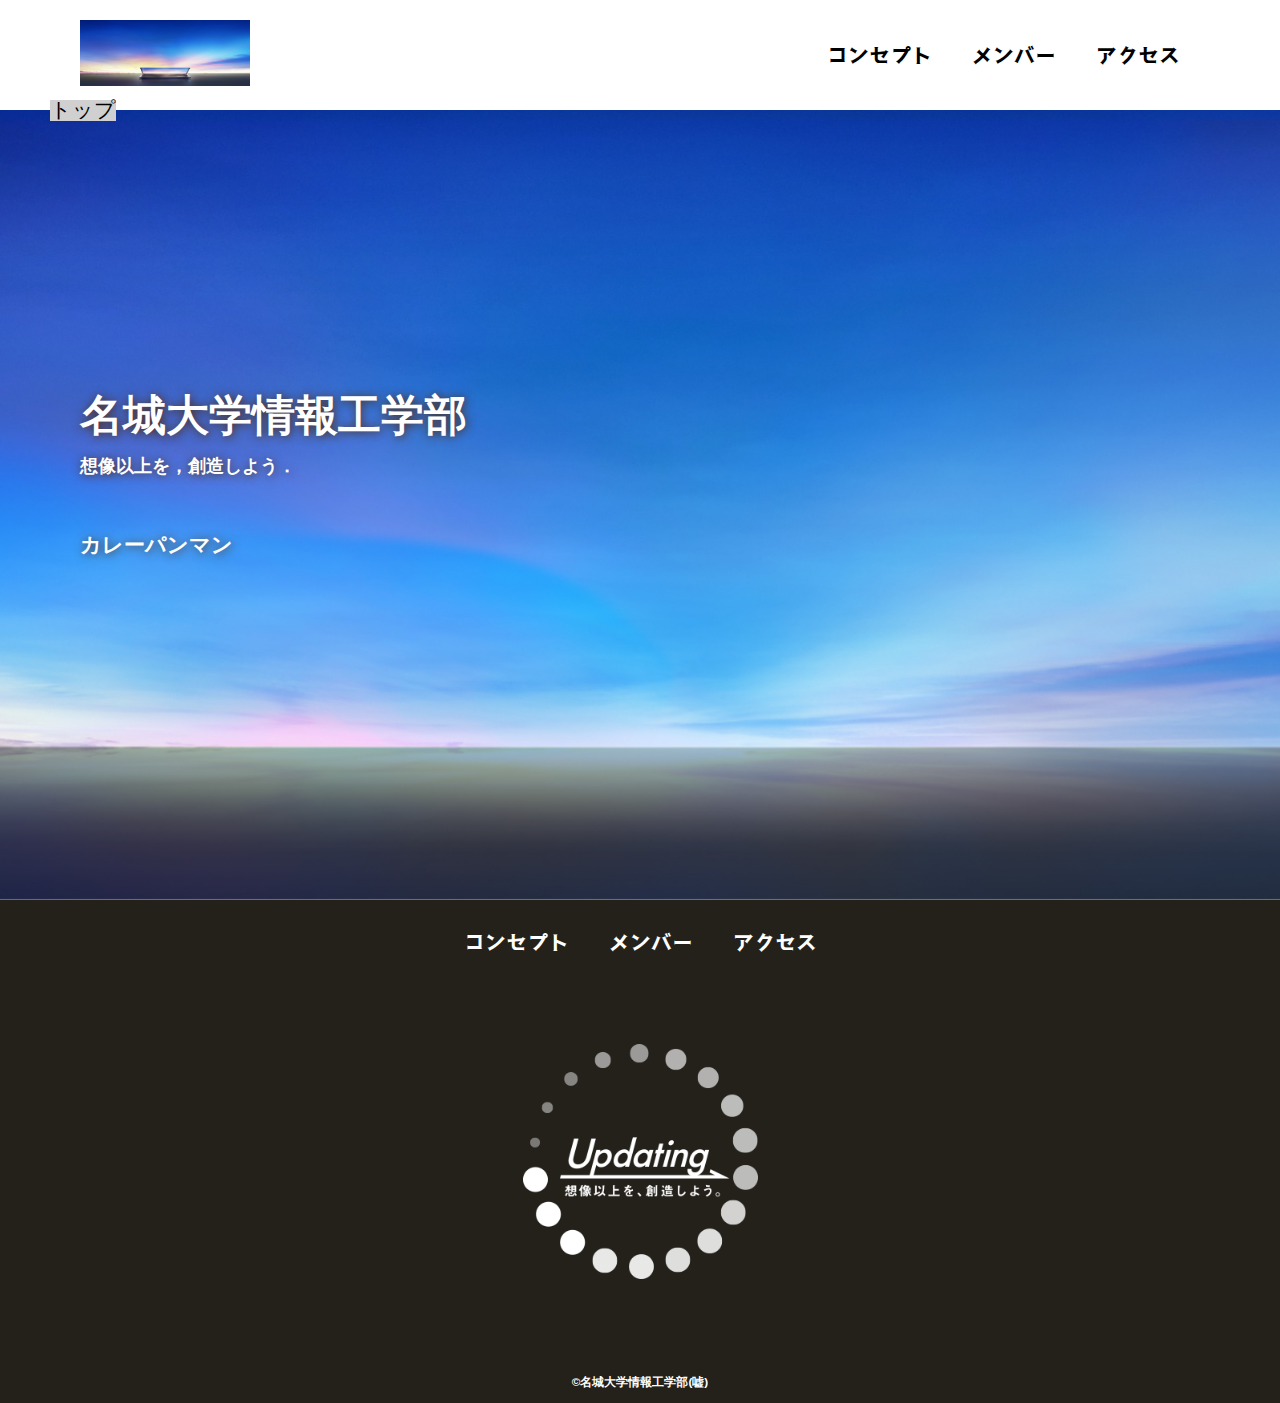
<file: index.html>
<!DOCTYPE html>
<html>
    <head>
        <meta charset="UTF-8">
        <title>名城大学情報工学部非公式HP</title>
        <meta name="description" content="名城大学情報工学部非公式HP">
        <meta name="viewport" content="width=device-width">
        <script src="https://ajax.googleapis.com/ajax/libs/jquery/1.11.0/jquery.min.js"></script>
        <script src="js/script.js"></script>
        <link href="css/index.css" rel="stylesheet">
        <link rel="preconnect" href="https://fonts.googleapis.com">
        <link rel="preconnect" href="https://fonts.gstatic.com" crossorigin>
        <link href="https://fonts.googleapis.com/css2?family=Aoboshi+One&display=swap" rel="stylesheet">
    </head>
    <body>
        <!--headerここから-->
        <header class="header">
            <div class="header-inner">
                <a class="header-logo" href="index.html">
                    <img src="images/common/logo.png" alt="ロゴ">
                </a>
                <button class="toggle-menu-button"></button>
                <div class="header-site-menu">
                    <nav class="site-menu">
                        <ul>
                            <li><a href="concept.html">コンセプト</a></li>
                            <li><a href="members.html">メンバー</a></li>
                            <li><a href="access.html">アクセス</a></li>
                        </ul>
                    </nav>
                </div>
            </div>
        </header>
        <!--headerここまで-->
        <!--mainここから-->
        <main class="main">
            <nav class="floating">
                <ul>
                    <li><a href="#">トップ</a></li>
                </ul>
            </nav>
            <div class="first-view">
                <div class="first-view-text">
                    <h1>名城大学情報工学部</h1>
                    <p>想像以上を，創造しよう．</p>
                    <div class = "lead">
                        カレーパンマン
                    </div>
                </div>
            </div>
        </main>
        <!--mainここまで-->
        <!--footerここから-->
        <footer class="footer">
            <nav class="site-menu">
                <ul>
                    <li><a href="concept.html">コンセプト</a></li>
                    <li><a href="members.html">メンバー</a></li>
                    <li><a href="access.html">アクセス</a></li>
                </ul>
            </nav>
            <a class="footer-logo" href="index.html">
                <img src="images/common/logo_footer.png" alt="ロゴ">
            </a>
            <p class="copyright"><small>&copy;名城大学情報工学部(嘘)</small></p>
        </footer>
        <!--footerここまで-->
    </body>
</html>
</file>
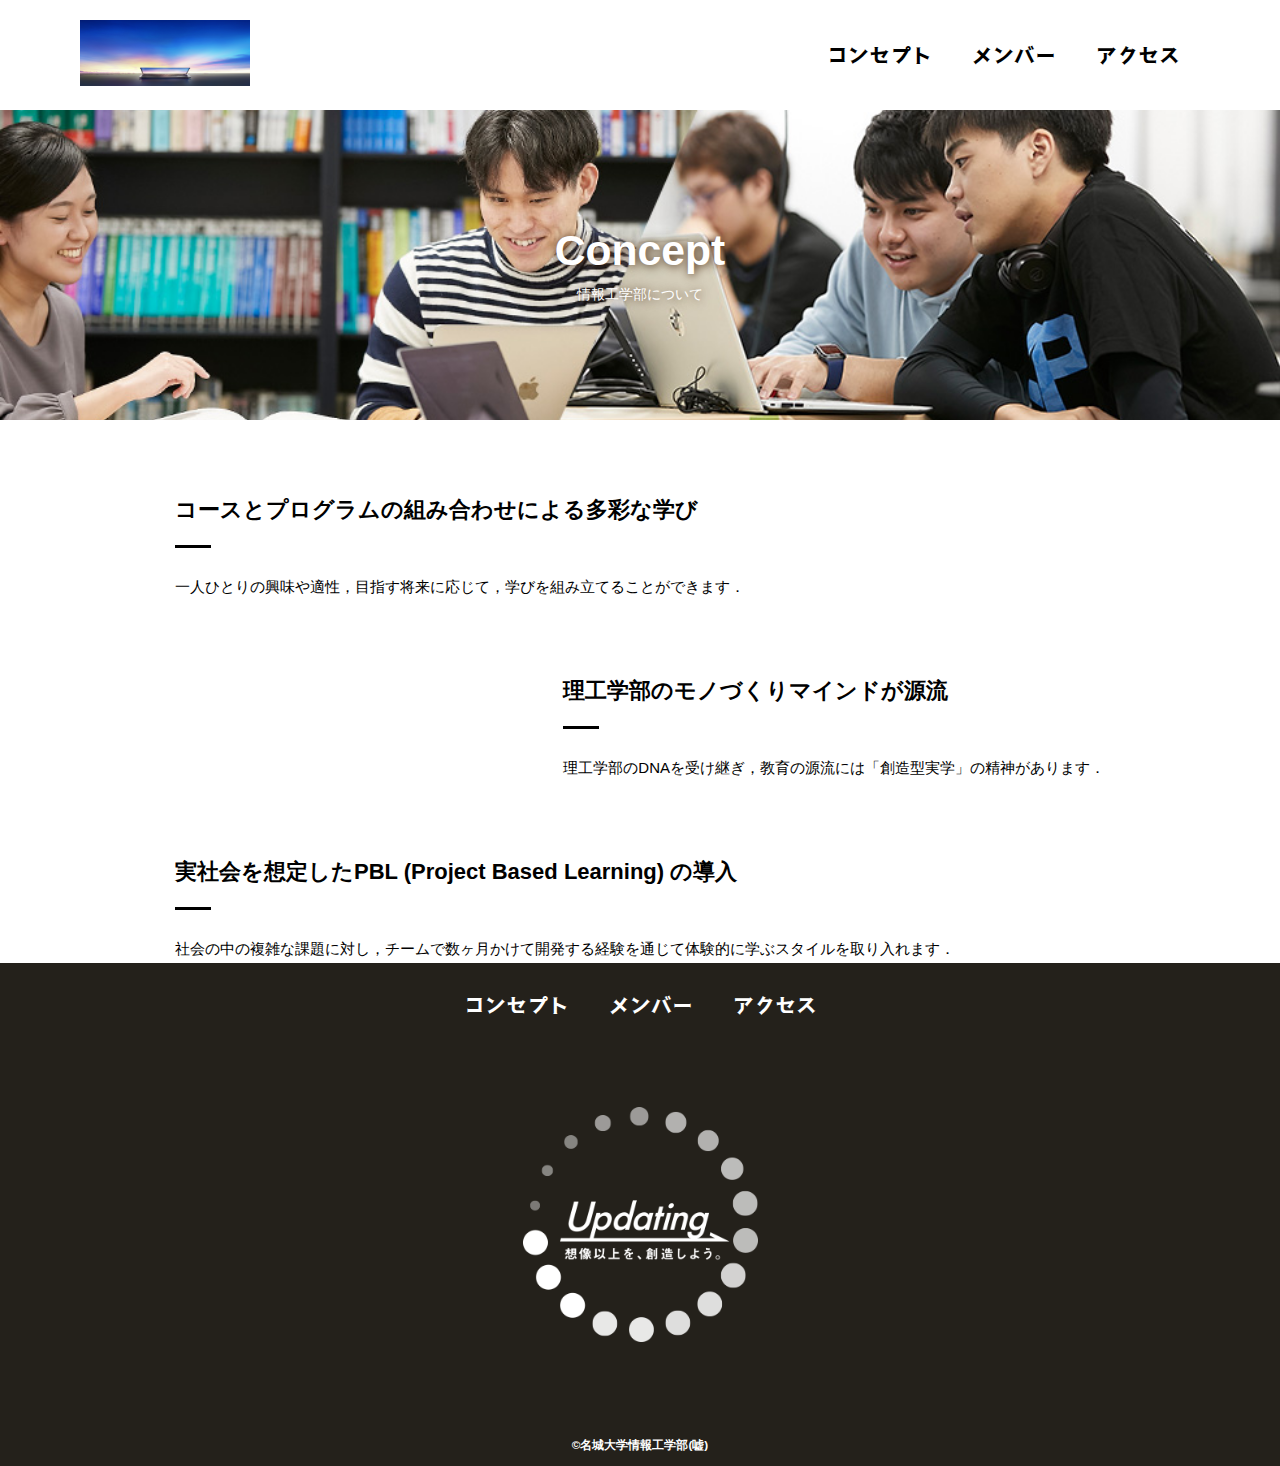
<file: concept.html>
<!DOCTYPE html>
<html>
    <head>
        <meta charset="UTF-8">
        <title>コンセプト</title>
        <meta name="description" content="情報工学部のコンセプト">
        <meta name="viewport" content="width=device-width">
        <script src="https://ajax.googleapis.com/ajax/libs/jquery/1.11.0/jquery.min.js"></script>
        <script src="js/script.js"></script>
        <link href="css/common.css" rel="stylesheet">
        <link href="css/concept.css" rel="stylesheet">
        <link rel="preconnect" href="https://fonts.googleapis.com">
        <link rel="preconnect" href="https://fonts.gstatic.com" crossorigin>
        <link href="https://fonts.googleapis.com/css2?family=Aoboshi+One&display=swap" rel="stylesheet">
    </head>
    <body>
        <header class="header">
            <div class="header-inner">
                <a class="header-logo" href="index.html">
                    <img src="images/common/logo.png" alt="ロゴ">
                </a>
                <button class="toggle-menu-button"></button>
                <div class="header-site-menu">
                    <nav class="site-menu">
                        <ul>
                            <li><a href="concept.html">コンセプト</a></li>
                            <li><a href="members.html">メンバー</a></li>
                            <li><a href="access.html">アクセス</a></li>
                        </ul>
                    </nav>
                </div>
            </div>
        </header>
        <main class="main">
            <div class="title">
                <h1>Concept</h1>
                <p>情報工学部について</p>
            </div>
            <div class="feature">
                <div class="feature-text">
                    <h2>コースとプログラムの組み合わせによる多彩な学び</h2>
                    <p>
                        一人ひとりの興味や適性，目指す将来に応じて，学びを組み立てることができます．
                    </p>
                </div>
            </div>
            <div class="feature reverse">
                <div class="feature-text">
                    <h2>理工学部のモノづくりマインドが源流</h2>
                    <p>
                        理工学部のDNAを受け継ぎ，教育の源流には「創造型実学」の精神があります．
                    </p>
                </div>
            </div>
            <div class="feature">
                <div class="feature-text">
                    <h2>実社会を想定したPBL (Project Based Learning) の導入</h2>
                    <p>
                        社会の中の複雑な課題に対し，チームで数ヶ月かけて開発する経験を通じて体験的に学ぶスタイルを取り入れます．
                    </p>
                </div>
            </div>
        </main>
        <footer class="footer">
            <nav class="site-menu">
                <ul>
                    <li><a href="concept.html">コンセプト</a></li>
                    <li><a href="members.html">メンバー</a></li>
                    <li><a href="access.html">アクセス</a></li>
                </ul>
            </nav>
            <a class="footer-logo" href="index.html">
                <img src="images/common/logo_footer.png" alt="ロゴ">
            </a>
            <p class="copyright"><small>&copy;名城大学情報工学部(嘘)</small></p>
        </footer>
    </body>
</html>
</file>
<file: css/index.css>
@charset "utf-8";

nav.floating {
    position: absolute;
    top: 100px;
    left: 50px;
    background-color: #d0d0d0;
}

.first-view{
    height: calc(100vh - 110px);
    background-image: url(../images/index/bg_main.jpg
    );
    background-repeat: no-repeat;
    background-position: center center;
    background-size: cover;
    display: flex;
    align-items: center;
}

.first-view-text{
    width: 100%;
    max-width: 1200px;
    margin-left: auto;
    margin-right: auto;
    padding-left: 40px;
    padding-right: 80px;
    color: #ffffff;
    font-weight: bold;
    text-shadow: 1px 1px 10px #4d2c14;
}

.first-view-text p{
    font-size: 18px;
    margin-top: 20px;
}

.lead{
    max-width: 1200px;
    margin: 60px auto;
}

*,
::before,
::after {
    padding: 0;
    margin: 0;
    box-sizing: border-box;
}

ul, ol {
    list-style: none;
}

a {
    color: inherit;
    text-decoration: none;
}

body {
    font-family: sans-serif;
    font-size: 16pt;
    color: #000000;
    line-height: 1;
    background-color: #ffffff;
}

img {
    max-width: 100%;
}

.header-inner {
    max-width: 1200px;
    height: 110px;
    margin-left: auto;
    margin-right: auto;
    padding-left: 40px;
    padding-right: 40px;
    display: flex;
    justify-content: space-between;
    align-items: center;
}

.toggle-menu-button {
    display: none;
}

.header-logo {
    display: block;
    width: 170px;
}

.site-menu ul {
    display: flex;
}

.site-menu ul li {
    margin-left: 20px;
    margin-right: 20px;
}

.site-menu ul li a {
    font-family: 'Aoboshi One', serif;
}

@media (max-width: 800px){
    .site-menu ul{
        display: block;
        text-align: center;
    }

    .site-menu li {
        margin-top: 20px;
    }

    .header {
        position:fixed;
        top: 0;
        left: 0;
        right: 0;
        background-color: #ffffff;
        height: 50px;
        z-index: 10;
        box-shadow: 0 3px 6px rgba(0, 0, 0, 0.1);
    }

    .header-inner{
        padding-left: 20px;
        padding-right: 20px;
        height: 100%;
        position: relative;
    }

    .header-logo{
        width: 100px;
    }

    .header-site-menu {
        position: absolute;
        top: 100%;
        left: 0;
        right: 0;
        color: #ffffff;
        background-color: #736e62;
        padding-top: 30px;
        padding-bottom: 50px;
        display: none;
    }

    .header-site-menu.is-show {
        display: block;
    }

    .toggle-menu-button{
        display: block;
        width: 44px;
        height: 34px;
        background-image: url(../images/common/icon-menu.png);
        background-size: 50%;
        background-position: center;
        background-repeat: no-repeat;
        background-color: transparent;
        border: none;
        border-radius: 0;
        outline: none;
    }

    .main{
        padding-top: 50px;
    }

    .footer-logo{
        margin-top: 50px;
    }

    .copyright{
        margin-top: 50px;
    }
}

.footer {
    color: #ffffff;
    background-color: #24211b;
    padding-top: 30px;
    padding-bottom: 15px;
    display: flex;
    flex-direction: column;
    align-items: center;
}

.footer-logo {
    display: block;
    width: 235px;
    margin-top: 90px;
}

.copyright {
    font-size: 14px;
    font-weight: bold;
    margin-top: 90px;
}
</file>
<file: css/common.css>
@charset "utf-8";

*,
::before,
::after {
    padding: 0;
    margin: 0;
    box-sizing: border-box;
}

ul, ol {
    list-style: none;
}

a {
    color: inherit;
    text-decoration: none;
}

body {
    font-family: sans-serif;
    font-size: 16pt;
    color: #000000;
    line-height: 1;
    background-color: #ffffff;
}

img {
    max-width: 100%;
}

.header-inner {
    max-width: 1200px;
    height: 110px;
    margin-left: auto;
    margin-right: auto;
    padding-left: 40px;
    padding-right: 40px;
    display: flex;
    justify-content: space-between;
    align-items: center;
}

.toggle-menu-button {
    display: none;
}

.header-logo {
    display: block;
    width: 170px;
}

.site-menu ul {
    display: flex;
}

.site-menu ul li {
    margin-left: 20px;
    margin-right: 20px;
}

.site-menu ul li a {
    font-family: 'Aoboshi One', serif;
}

@media (max-width: 800px){
    .site-menu ul{
        display: block;
        text-align: center;
    }

    .site-menu li {
        margin-top: 20px;
    }

    .header {
        position:fixed;
        top: 0;
        left: 0;
        right: 0;
        background-color: #ffffff;
        height: 50px;
        z-index: 10;
        box-shadow: 0 3px 6px rgba(0, 0, 0, 0.1);
    }

    .header-inner{
        padding-left: 20px;
        padding-right: 20px;
        height: 100%;
        position: relative;
    }

    .header-logo{
        width: 100px;
    }

    .header-site-menu {
        position: absolute;
        top: 100%;
        left: 0;
        right: 0;
        color: #ffffff;
        background-color: #736e62;
        padding-top: 30px;
        padding-bottom: 50px;
        display: none;
    }

    .header-site-menu.is-show {
        display: block;
    }

    .toggle-menu-button{
        display: block;
        width: 44px;
        height: 34px;
        background-image: url(../images/common/icon-menu.png);
        background-size: 50%;
        background-position: center;
        background-repeat: no-repeat;
        background-color: transparent;
        border: none;
        border-radius: 0;
        outline: none;
    }

    .main{
        padding-top: 50px;
    }

    .footer-logo{
        margin-top: 50px;
    }

    .copyright{
        margin-top: 50px;
    }
}

.footer {
    color: #ffffff;
    background-color: #24211b;
    padding-top: 30px;
    padding-bottom: 15px;
    display: flex;
    flex-direction: column;
    align-items: center;
}

.footer-logo {
    display: block;
    width: 235px;
    margin-top: 90px;
}

.copyright {
    font-size: 14px;
    font-weight: bold;
    margin-top: 90px;
}
</file>
<file: css/concept.css>
.title {
    height: 310px;
    background-image: url(../images/concept/bg-main.jpg);
    background-repeat: no-repeat;
    background-position: center center;
    background-size: cover;
    display: flex;
    flex-direction: column;
    justify-content: center;
    align-items: center;
    color: #ffffff;
    text-shadow: 1px 1px 10px #4b2c14;
}

.title h1 {
    font-family: 'Montserrat', sans-serif;
    font-size: 32pt;
    font-weight: bold;
}

.title p {
    font-size: 14px;
    margin-top: 15px;
}

.feature {
    display: flex;
    justify-content: space-between;
    width: 930px;
    max-width: 90%;
    margin-top: 75px;
    margin-left: auto;
    margin-right: auto;
    align-items: flex-start;
}

.feature img {
    max-width: 500px;
    margin-right: 40px;
}

.reverse {
    flex-direction: row-reverse;
}

.reverse .feature-text {
    margin-left: 40px;
    margin-right: 0;
}

.feature-text h2 {
    font-size: 22px;
    font-weight: bold;
    line-height: 30px;
}

.feature-text h2::after {
    content: '';
    display: block;
    width: 36px;
    height: 3px;
    background-color: #000000;
    margin-top: 20px;
}

.feature-text p {
    font-size: 15px;
    line-height: 28px;
    margin-top: 25px;
}
</file>
